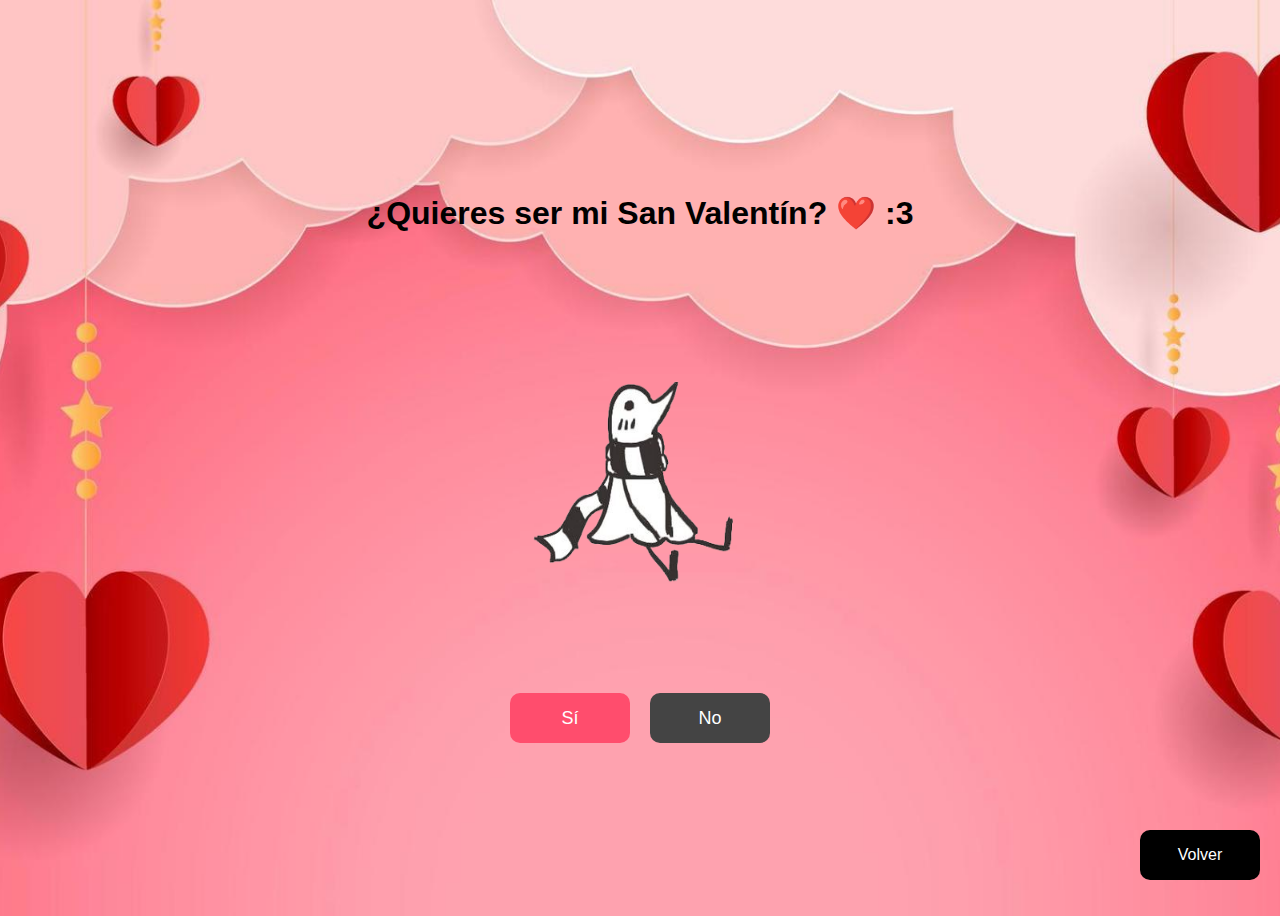
<file: index.html>
<!DOCTYPE html>
<html lang="es">
<head>
    <meta charset="UTF-8">
    <meta name="viewport" content="width=device-width, initial-scale=1.0">
    <title>¿Quieres ser mi San Valentín?</title>
    <link rel="stylesheet" href="estilos.css">
</head>
<body>
    <h1>¿Quieres ser mi San Valentín? ❤️ :3</h1>
    <img id="valentineImage" src="punpun_sentado.png" alt="San Valentín">

    <div class="buttons">
        <button class="yes" onclick="changeImage('yes')">Sí</button>
        <button class="no" onclick="changeImage('no')">No</button>
    </div>

    <button class="reset" onclick="resetImage()">Volver</button>

    <!-- Botón de preguntas (oculto al inicio) -->
    <button id="questionsButton" class="questions" style="display: none;" onclick="goToForm()">Preguntas</button>

    <script>
        function changeImage(response) {
            let image = document.getElementById("valentineImage");
            let noButton = document.querySelector(".no");
            let yesButton = document.querySelector(".yes");
            let questionsButton = document.getElementById("questionsButton");

            if (response === "yes") {
                image.src = "punpun_beso.png"; // Imagen si dice Sí
                noButton.style.display = "none"; // Ocultar botón "No"
                yesButton.style.display = "none"; // Ocultar botón "Sí"
                questionsButton.style.display = "block"; // Mostrar botón "Preguntas"
            } else {
                image.src = "punpun_Sad.png"; // Imagen si dice No
            }
        }
        function resetImage() {
            let image = document.getElementById("valentineImage");
            image.src = "punpun_sentado.png"; // Imagen original
            form.style.display = "none"; // Ocultar formulario
        }

        function goToForm() {
            window.location.href = "Preguntas.html"; // Redirige a otra vista con el formulario
        }
    </script>

</body>
</html>
</file>
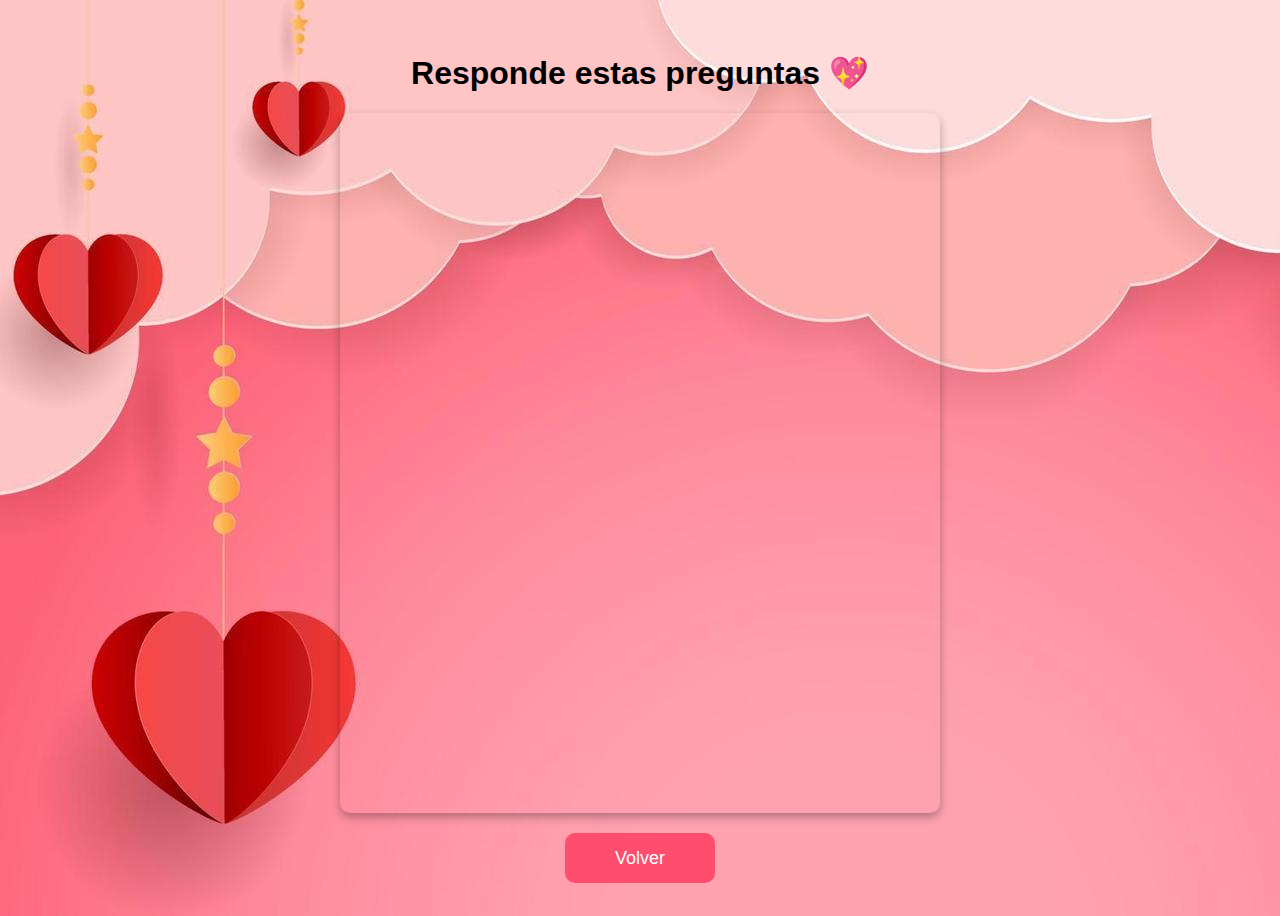
<file: Preguntas.html>
<!DOCTYPE html>
<html lang="es">
<head>
    <meta charset="UTF-8">
    <meta name="viewport" content="width=device-width, initial-scale=1.0">
    <title>Preguntas</title>
    <style>
        body {
            display: flex;
            justify-content: center;
            align-items: center;
            height: 100vh;
            background-color: #ffebf0;
            flex-direction: column;
            background-image: url(background.jpg);
            font-family: Arial, sans-serif;
        }

        iframe {
            width: 90%;
            max-width: 600px;
            height: 700px;
            border-radius: 10px;
            border: none;
            box-shadow: 0px 4px 10px rgba(0, 0, 0, 0.3);
        }

        .back {
            background-color: #ff4d6d;
            color: white;
            width: 150px;
            height: 50px;
            font-size: 18px;
            border: none;
            cursor: pointer;
            border-radius: 10px;
            transition: 0.3s;
            margin-top: 20px;
        }

        .back:hover {
            background-color: #ff1a4d;
        }
    </style>
</head>
<body>

    <h1>Responde estas preguntas 💖</h1>

    <iframe src="https://docs.google.com/forms/d/e/1FAIpQLSeQqI2dZQmWm-LnEMgkhKocA9J2EJ4L45_cp4EnW32C57t17w/viewform?usp=dialog"></iframe>

    <button class="back" onclick="goBack()">Volver</button>

    <script>
        function goBack() {
            window.history.back();
        }
    </script>

</body>
</html>
</file>
<file: estilos.css>
body {
    display: flex;
    justify-content: center;
    align-items: center;
    height: 100vh;
    flex-direction: column;
    background-image: url(background.jpg);
    background-size: cover;
    background-position: center;
    background-repeat: no-repeat;
    font-family: Arial, sans-serif;
    text-align: center;
    color: white;
}

h1 {
    font-size: 2em;
    color: black;
}

img {
    width: 400px;
    height: 400px;
    margin: 20px;
}

.buttons {
    display: flex;
    gap: 20px;
}

button {
    width: 120px;
    height: 50px; 
    padding: 10px;
    font-size: 18px;
    border: none;
    cursor: pointer;
    border-radius: 10px;
    transition: 0.3s;
    text-align: center;
}

.yes {
    background-color: #ff4d6d;
    color: white;
}

.yes:hover {
    background-color: #ff1a4d;
}

.no {
    background-color: #444;
    color: white;
}

.no:hover {
    background-color: #222;
}
.reset {
    position: fixed;
    bottom: 20px;
    right: 20px;
    background-color: black;
    color: white;
    width: 120px;
    height: 50px;
    font-size: 16px;
    border-radius: 10px;
    border: none;
    cursor: pointer;
    transition: 0.3s;
}

.reset:hover {
    background-color: #0056b3;
}

#googleFormContainer {
    display: none;
    width: 90%; /* Se ajusta al 90% del ancho de la pantalla */
    max-width: 600px; /* No se vuelve demasiado grande en pantallas grandes */
    background: rgba(255, 255, 255, 0.9); /* Fondo semi-transparente */
    padding: 15px;
    border-radius: 10px;
    box-shadow: 0px 4px 10px rgba(0, 0, 0, 0.3);
    margin-top: 20px;
    text-align: center;
}

#googleFormContainer iframe {
    width: 100%;
    height: 300px;
    border: none;
    border-radius: 10px;
}

.questions {
    background-color: #ff4d6d;
    color: white;
    width: 150px;
    height: 50px;
    font-size: 18px;
    border: none;
    cursor: pointer;
    border-radius: 10px;
    transition: 0.3s;
    margin-top: 20px;
}

.questions:hover {
    background-color: #ff1a4d;
}
</file>
